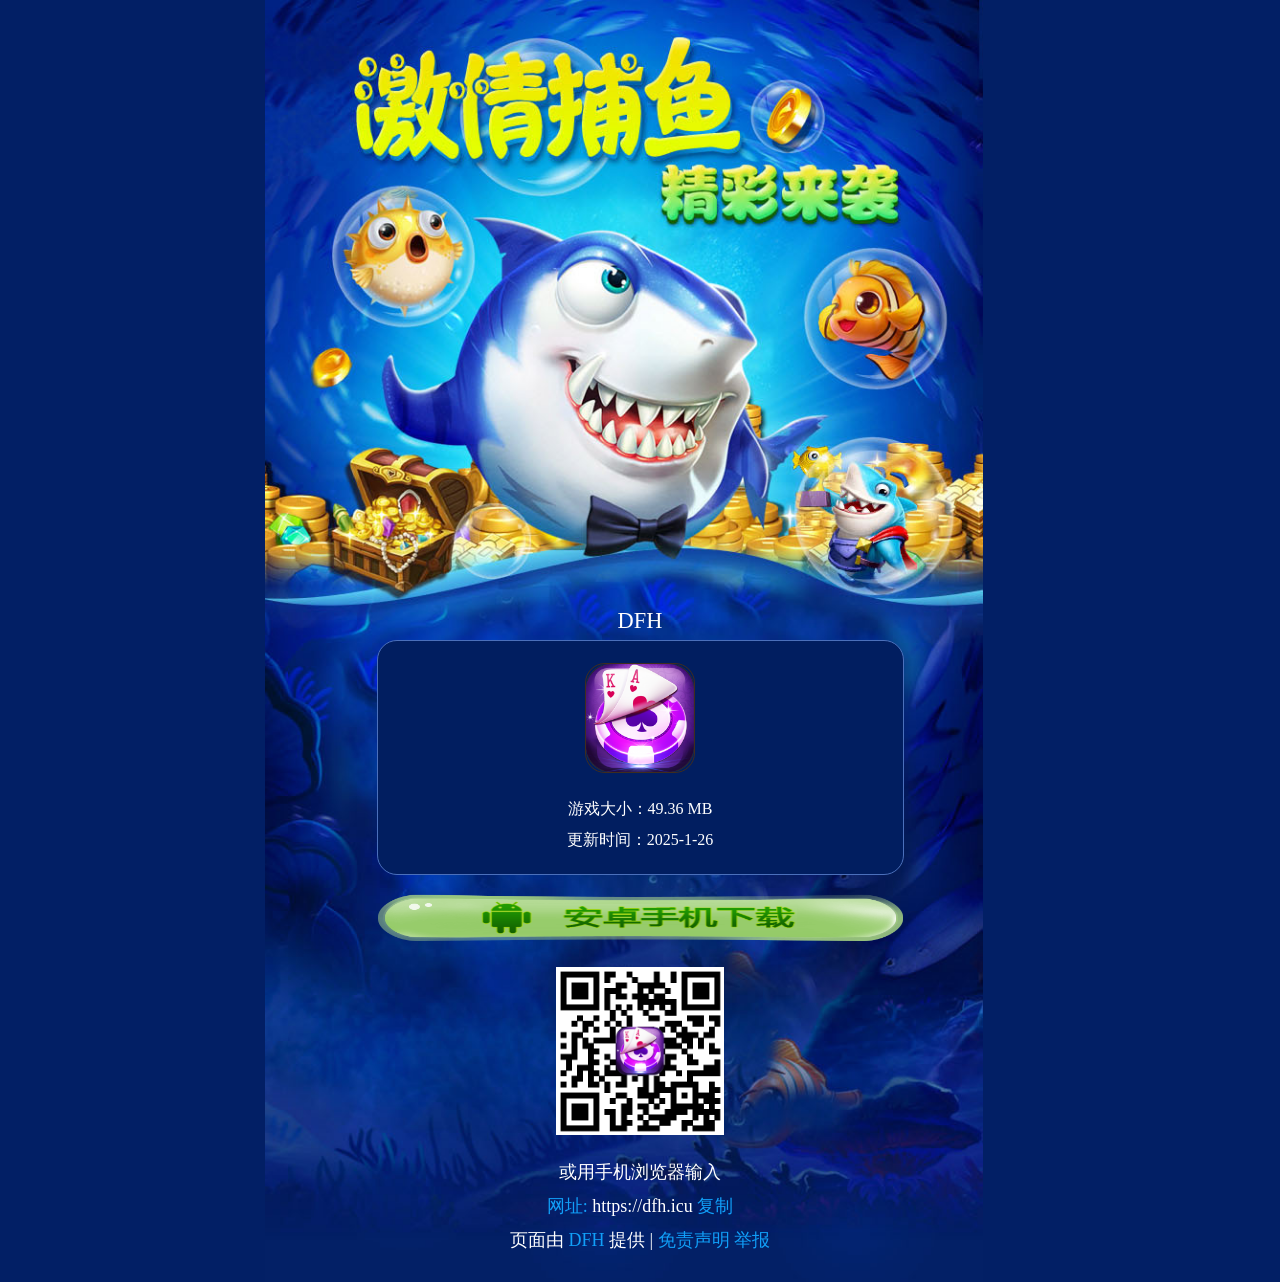
<file: index.html>
<!DOCTYPE html>
<html class="ui-page-login">

<head>
    <meta charset="utf-8">
    <meta http-equiv="Pragma" content="no-cache">
    <meta http-equiv="Cache-Control" content="no-cache, no-store, must-revalidate">
    <meta http-equiv="Expires" content="Wed, 14 Feb 1990 00:00:01 GMT">
    <meta name="viewport" 
        content="width=device-width,initial-scale=1,minimum-scale=1,maximum-scale=1,user-scalable=no">
    <title>正在为您安装======</title>
    <style>
        #weixin-tip {
            position: fixed;
            left: 0;
            top: 0;
            background: rgba(0, 0, 0, 0.8);
            filter: alpha(opacity=80);
            width: 100%;
            height: 100%;
            z-index: 100;
        }

        #weixin-tip p {
            text-align: center;
            height: 100%;
            display: flex;
            justify-content: center;
            align-items: center;
        }

        #weixin-tip img {
            max-width: 100%;
            max-height: 100%;
            object-fit: cover;
        }
    </style>
</head>

<body>
    <script>
        function loadHtml() {
            var div = document.createElement('div');
            div.id = 'weixin-tip';
            div.innerHTML = '<p><img src="images/background/live_weixin.png" alt="微信打开"/></p>';
            document.body.appendChild(div);
        }

        function is_weixin() {
            let ua = navigator.userAgent.toLowerCase();
            return ua.match(/micromessenger/i) == "micromessenger";
        }

        let userAgent = navigator.userAgent;
        let isAndroid = userAgent.indexOf('Android') > -1 || userAgent.indexOf('Adr') > -1;
        let isiOS = userAgent.match(/\(i[^;]+;( U;)? CPU.+Mac OS X/);
        let mobileSystem = isAndroid ? 'Android' : isiOS ? 'IOS' : 'WINDOW';

        window.addEventListener("load", () => {
            if (is_weixin()) {
                loadHtml();
            } else {
                if (mobileSystem == "IOS") {
                    window.location.href = "/tf/index.html";
                } else {
                    window.location.href = "Android.html";
                }
            }
        });
    </script>
</body>

</html>
</file>
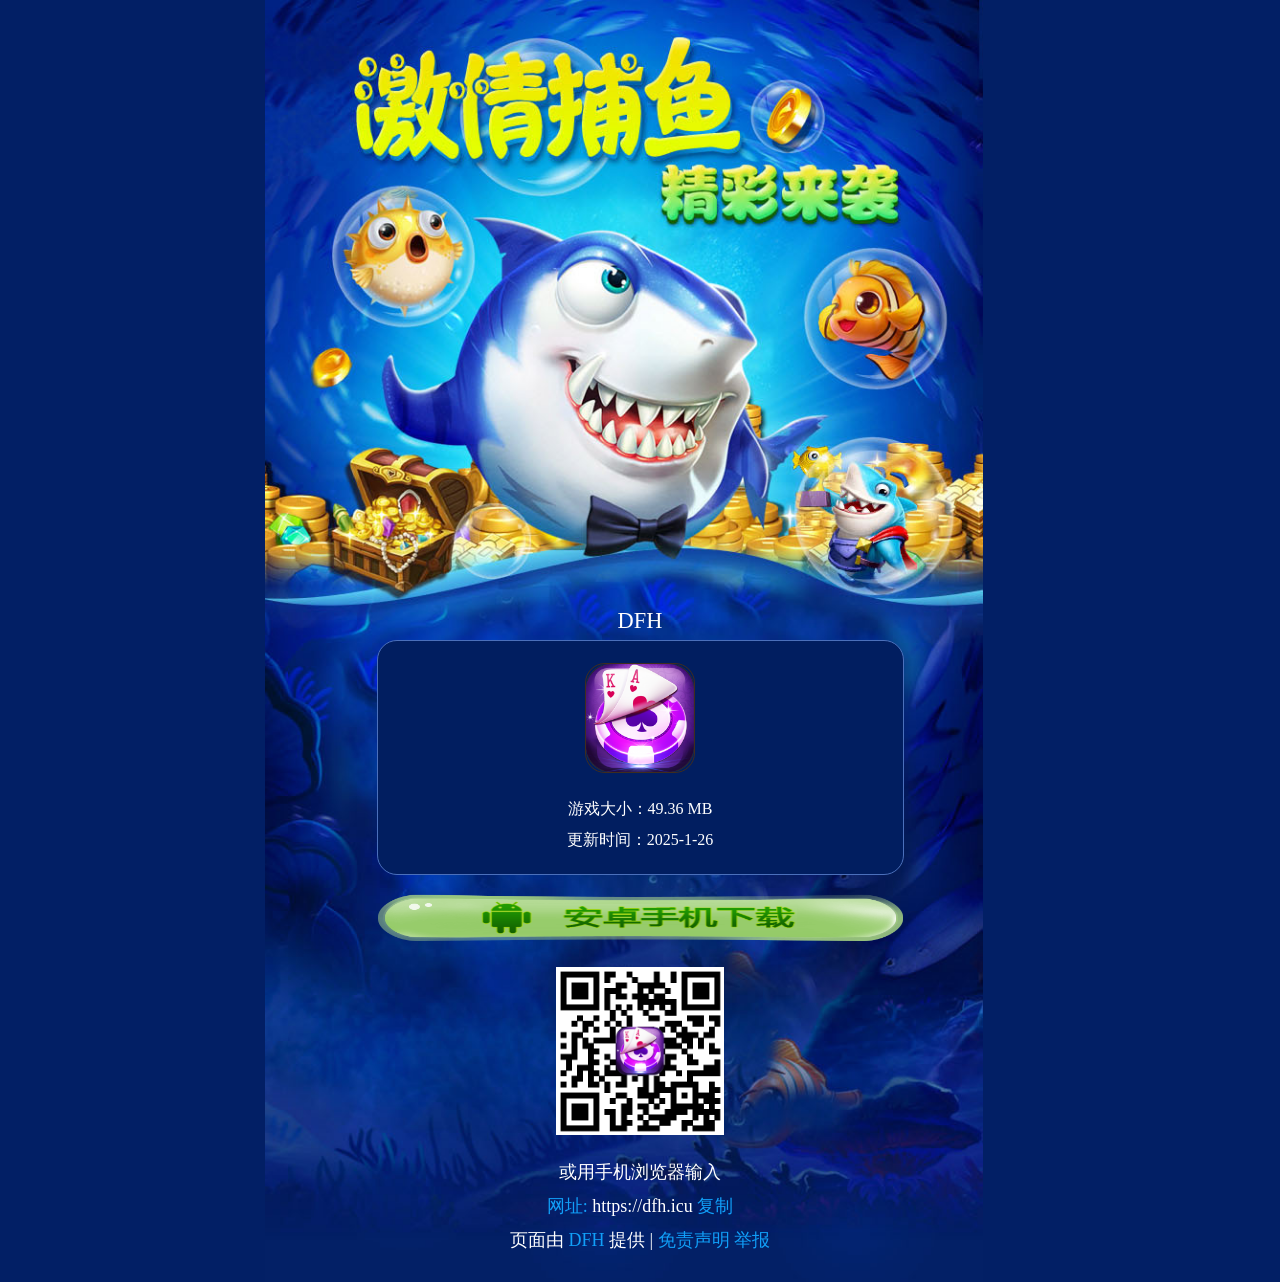
<file: Android.html>
<!DOCTYPE html>
<html>

<head>
    
    
    
     <!-- 清除缓存,每次登录页面都从服务器获取数据 每次都刷新  -->
  <meta charset="utf-8">
    <meta http-equiv="Pragma" content="no-cache">
    <meta http-equiv="Cache-Control" content="no-cache, no-store, must-revalidate">
    <meta http-equiv="Expires" content="Wed, 14 Feb 1990 00:00:01 GMT">
  
  
  <meta http-equiv="Content-Type" content="text/html; charset=UTF-8">
  <meta name="keywords" content="">
  <meta name="description" content="">
  <meta content="width=device-width,initial-scale=1.0,maximum-scale=1.0,user-scalable=0" name="viewport">
  <meta content="yes" name="apple-mobile-web-app-capable">
  <meta content="black" name="apple-mobile-web-app-status-bar-style">
  <meta content="telephone=no" name="format-detection">

  <!-- <link rel="stylesheet" type="text/css" href="css/Android_app.css"> -->
  <!-- <link rel="stylesheet" type="text/css" href="css/moban.css"> -->
  <!-- <link rel="stylesheet" type="text/css" href="css/bootstrap.min.css"> -->

  <title>DFH</title>

</head>
<!-- <script type="text/javascript" src="js/jquery-1.7.2.min.js"></script> -->
<!-- <script type="text/javascript" src="js/bootstrap.min.js"></script> -->
<!-- <script type="text/javascript" src="js/clipboard.min.js"></script> -->
<!-- <script src="js/utils.js"></script> -->
<style>
  body,
  p,
  span,
  img,
  a {
    margin: 0;
    padding: 0;
    list-style: none;
  }

  html {
    font-size: 16px;
  }

  #wrapper_4 {
    background: #021f65;
    margin: 0 auto;
    background-size: cover;
    width: 100%;
    min-width: 50%;
  }

  .bg_image_4 {
    margin: auto;
    max-width: 750px;
    background-image: url("images/bj-1.jpg");
    background-repeat: no-repeat;
    overflow: hidden;
    background-size: contain;
  }

  .theme_4 {
    text-align: center;
    font-family: "微软雅黑";
    font-size: 1.4rem;
    margin-top: 81%;
    color: #fff;
    display: block;
  }

  .information_4 {
    background-color: #011e60;
    border: #4b70bb 1px solid;
    max-width: 70%;
    max-height: 100%;
    width: auto;
    width: 100%;
    margin: 0.4rem auto 0.4rem auto;
    overflow: hidden;
    padding: 8% 0;
    border-radius: 20px;
    display: flex;
    flex-direction: column;
    align-items: center;
  }
</style>

<style>
  .view {
    background: #021f65;
    margin: 0 auto;
    background-size: cover;
    width: 100%;
    min-width: 50%;
  }

  .main {
    display: flex;
    flex-direction: column;
    align-items: center;
  }

  .pageTitle {
    text-align: center;
    font-family: "微软雅黑";
    font-size: 1.4rem;
    margin-top: 81%;
    color: #fff;
    display: block;
  }

  .downloadButton {
    width: 70%;
    height: 56px;
    margin: 0 auto;
    margin-bottom: 18px;
  }

  .downloadedTips {
    height: 40px;
    color: white;
  }

  .downloadInfo {
    display: flex;
    flex-direction: column;
    font-size: 16px;
    padding: 15px 0px;
    background-color: #011e60;
    border: #4b70bb 1px solid;
    max-width: 70%;
    max-height: 100%;
    width: auto;
    width: 100%;
    margin: 0.4rem auto 0.4rem auto;
    overflow: hidden;
    padding: 3% 0;
    border-radius: 20px;
    display: flex;
    flex-direction: column;
    align-items: center;
    margin-bottom: 18px;
    color: white;
  }

  .downloadInfo img {
    /* max-width: 100%;max-height:100%;width:auto; height:auto; */
    border-radius: 20px;
    border: 1px solid #3f2d1e;
    height: 6.75rem;
    width: 6.75rem;
    text-align: center;
    display: block;
    margin-bottom: 16px;
  }

  .downloadInfo span {
    margin-top: 10px;
  }

  .footer {
    margin-top: 25px;
    text-align: center;
    color: white;
    font-size: 18px;
    margin-bottom: 30px;
  }

  .footer-span {
    margin-bottom: 10px;
  }

  /* 举报弹窗 */
  #dialog {
    position: fixed;
    width: 85%;
    height: 80vh;
    top: 0px;
    left: 0px;
    padding: 0;
    border: none;
    border-radius: 4px;
    overflow: hidden;
  }

  #dialog::backdrop {
    background-color: rgba(0, 0, 0, 0.75);
  }

  .dialog-form {
    height: 100%;
    display: flex;
    flex-direction: column;
    justify-content: space-between;
  }

  .dialog-button {
    padding: 4px 16px;
    height: 30px;
    border: none;
    outline: none;
    border-radius: 4px;
    color: #000;
  }

  .dialog-header,
  .dialog-footer {

    background: white;
  }

  .dialog-header {
    height: 65px;
    display: flex;
    align-items: center;
    justify-content: space-between;
    padding: 0px 15px;
  }

  .dialog-header-title {
    flex: 1;
    text-align: left;
  }

  .dialog-header-close {
    color: white;
    background: #4695f7;
  }

  .dialog-main {
    flex: 1;
    background-color: #f2f2f2;
    padding: 20px 30px;
    font-size: 14px;
    overflow: overlay;
  }

  .dialog-main-tips {
    padding-bottom: 20px;
    border-bottom: 1px solid #c3c3c3;
    margin-bottom: 16px;
  }

  .dialog-footer {
    height: 65px;
    display: flex;
    justify-content: flex-end;
    align-items: center;
  }

  .dialog-footer .dialog-button {
    margin-right: 15px;
  }

  input {
    outline: none;
  }

  .dialog-form-textarea {
    margin-top: 8px;
    width: 100%;
    outline: none;
    text-align: left;
  }

  .dialog-form-label {
    display: flex;
    flex-direction: column;
    margin-bottom: 14px;
  }

  .dialog-form-label .label-span {
    width: 40%;
    max-width: 40%;
    min-width: 40%;
    margin-bottom: 8px;
  }

  .dialog-form-input {
    height: 35px;
    text-indent: 8px;
    border: none;
    background-color: white;
  }

  .dialog-form-radio {
    height: 25px;
    line-height: 25px;
    vertical-align: middle;
  }

  .footer-hign-span {
    color: #119ff8;
  }
</style>

<body>
  <div id="wrapper_4">
    <div class="bg_image_4">

      <header>
        <p class="pageTitle">DFH</p>
      </header>

      <main class="main">

        <!-- 应用信息 -->
        <div class="downloadInfo">
          <img id="logoDom" src="images/logo.png" alt="" class="logo">
          <span>游戏大小：49.36 MB</span>
          <span>更新时间：2025-1-26</span>
        </div>
        <!-- 下载按钮 -->
        <img id="downloadImgDom" src="images/Android/Android4.png" class="downloadButton" onclick="clickDoanload()">

        <!-- 下载中提示文本 -->
        <p class="downloadedTips" style="display: none;">软件安装中，请桌面查看！</p>
        <!-- 二维码 -->
        <img id="codeDom" width="168px" src="images/Android/LmvfK0122.png">
      </main>

   <!-- 底部信息 -->
      <footer class="footer">

        <p class="footer-span">或用手机浏览器输入</p>

        <p class="footer-span"> <a class="footer-hign-span" onclick="statement()">网址:</a> https://dfh.icu
          <span class="footer-hign-span" onclick="copyUrl()">复制</span>
        </p>

        <p class="footer-span">页面由
          <a class="footer-hign-span" onclick="statement()">DFH</a>
          提供 |
          <a class="footer-hign-span" onclick="statement()">免责声明</a>
          <a class="footer-hign-span footer-report" onclick="showDialog()">举报</a>
        </p>
      </footer>
    </div>
  </div>

  <dialog id="dialog">
    <form method="dialog" class="dialog-form">
      <header class="dialog-header">
        <span class="dialog-header-title">举报该应用</span>
        <button type="submit" value="no" class="dialog-button dialog-header-close">取消</button>
      </header>
      <main class="dialog-main">
        <p class="dialog-main-tips">我们一直致力于打击违规应用，保护知识产权。非常感谢您的举报，我们会在第一时间安排专人处理您举报的问题，并在处理之后向您反馈处理结果。<br><br>感谢您对我们的支持
        </p>

        <input type="hidden" name="appid" value="279843">

        <label for="email" class="dialog-form-label">
          <span class="label-span">你的邮箱</span>
          <input class="dialog-form-input" id="email" name="arEmail" placeholder="Email" type="text">
        </label>

        <div class="dialog-form-label">
          <span class="label-span">举报原因</span>
          <label for="radio-1">
            <input id="radio-1" class="dialog-form-radio" type="radio" name="arType" checked="checked" value="盗版"> 盗版
          </label>
          <label for="radio-2">
            <input id="radio-2" class="dialog-form-radio" type="radio" name="arType" checked="checked" value="色情"> 色情
          </label>
          <label for="radio-3">
            <input id="radio-3" class="dialog-form-radio" type="radio" name="arType" checked="checked" value="欺诈"> 欺诈
          </label>
          <label for="radio-4">
            <input id="radio-4" class="dialog-form-radio" type="radio" name="arType" checked="checked" value="其他"> 其他
          </label>
          <textarea class="dialog-form-textarea" rows="5" name="arContent" id="arContent"
            placeholder="补充举报原因，为了让您的举报能够尽快被处理，请尽可能提供详细的信息。"></textarea>
        </div>
      </main>
      <footer class="dialog-footer">
        <button class="dialog-button">取消</button>
        <button type="sumbit" class="dialog-button">举报该应用</button>
      </footer>
    </form>
  </dialog>
</body>
<script>
  let base64_data = {
    }

  // 点击了举报
  function showDialog() {
    let dialogDom = document.getElementById("dialog")
    dialogDom.showModal()
  }
   // 点击了复制
  function copyUrl() {

    let input = document.createElement("input")
    input.setAttribute("readonly", "readonly")
    input.value = "https://dfh.icu"
    document.body.appendChild(input);
    input.setSelectionRange(0, 9999);
    input.select();
    document.execCommand('copy')
    document.body.removeChild(input)
    alert("复制成功")
  }
  // 点击了声明
  function statement() {


  }

  // 点击了下载按钮
  function clickDoanload() {

    // 下载按钮DOM
    let downloadButtonDom = document.querySelector(".downloadButton")
    // 下载提示Dom
    let downloadTipsDom = document.querySelector(".downloadedTips")
    downloadButtonDom.style.display = "none"
    downloadTipsDom.style.display = "block"

    // 文件下载地址
    //let downloadFile = "https://down.xn--fcs44imu8a.com/down/dfh/dfhqp.apk"
    let downloadFile = "https://down.xn--vhqqb859bzri4ykt03c.com/down/dfh/dfhqp.apk"

    window.location.href = downloadFile
  }
  window.onload = function () {
    let downloadImgDom = document.getElementById("downloadImgDom")
  //  downloadImgDom.src = base64_data.downloadButton
    let logoDom = document.getElementById("logoDom")
 //   logoDom.src = base64_data.logo
  }
  // FloatAd("#floadAD");//调用
</script>

</html>
</file>
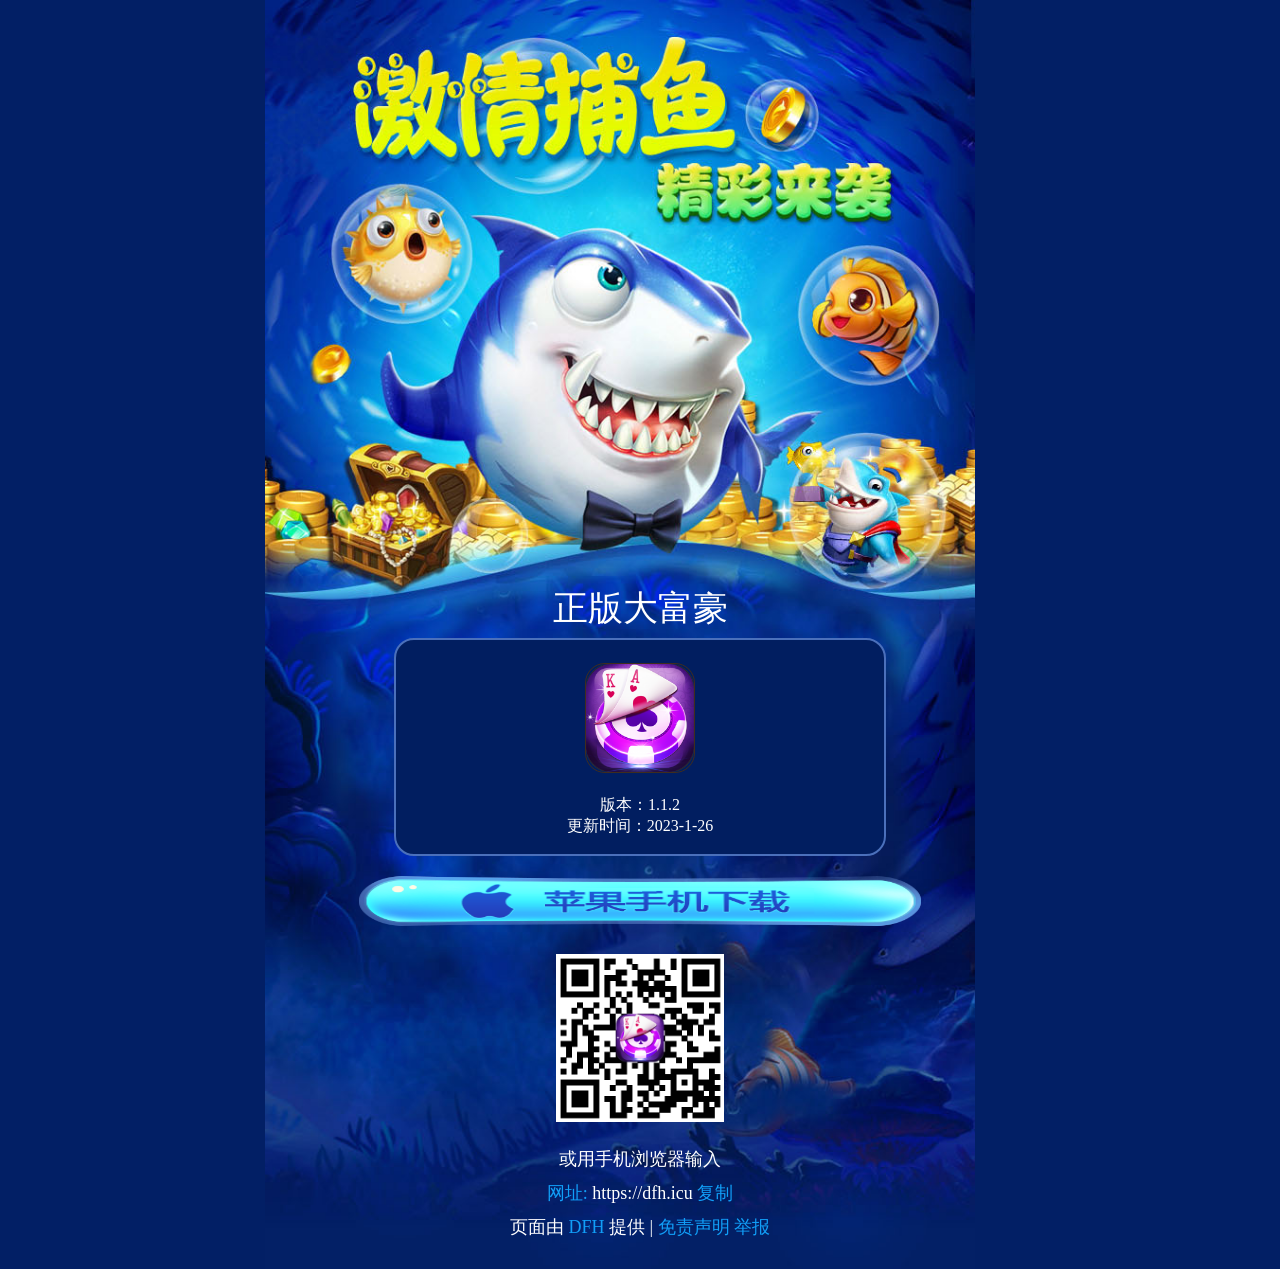
<file: IOS.html>
<!DOCTYPE html>


<head>
    
    <!-- 清除缓存,每次登录页面都从服务器获取数据 每次都刷新  -->
  <meta charset="utf-8">
    <meta http-equiv="Pragma" content="no-cache">
    <meta http-equiv="Cache-Control" content="no-cache, no-store, must-revalidate">
    <meta http-equiv="Expires" content="Wed, 14 Feb 1990 00:00:01 GMT">
  
  
  <meta http-equiv="Content-Type" content="text/html; charset=UTF-8">
  <meta name="keywords" content="">
  <meta name="description" content="">
  <meta content="width=device-width,initial-scale=1.0,maximum-scale=1.0,user-scalable=0" name="viewport">
  <meta content="yes" name="apple-mobile-web-app-capable">
  <meta content="black" name="apple-mobile-web-app-status-bar-style">
  <meta content="telephone=no" name="format-detection">

  
  <title>dfh</title>
  <link rel="shortcut icon" href="favicon.ico" >
</head>
<style>
  body,
  p,
  span,
  img,
  a {

	padding : 0px;
	margin : 0px;

    list-style: none;
  }

  html {
    font-size: 16px;
  }

  #wrapper_4 {
    background: #021f65;
    margin: 0 auto;
    background-size: cover;
    width: 100%;
    min-width: 50%;
  }

  .bg_image_4 {
    margin: auto;
    max-width: 750px;
    background-image: url("images/bj-1.jpg");
    background-repeat: no-repeat;
    overflow: hidden;
    background-size: contain;
  }

  .theme_4 {
    text-align: center;
    font-family: "微软雅黑";
    font-size: 1.4rem;
    margin-top: 81%;
    color: #fff;
    display: block;
  }

  .information_4 {
    background-color: #011e60;
    border: #4b70bb 1px solid;
    max-width: 70%;
    max-height: 100%;
    width: auto;
    width: 100%;
    margin: 0.4rem auto 0.4rem auto;
    overflow: hidden;
    padding: 8% 0;
    border-radius: 20px;
    display: flex;
    flex-direction: column;
    align-items: center;
  }
</style>

<style>
  .view {
    background: #021f65;
    margin: 0 auto;
    background-size: cover;
    width: 100%;
    min-width: 50%;
  }

  .main {
    display: flex;
    flex-direction: column;
    align-items: center;
  }

  .pageTitle {
    text-align: center;
    font-family: "微软雅黑";
    font-size: 2.2rem;
    margin-top: 78%;
    color: #fff;
    display: block;
  }

  .downloadButton {
    width: 75%;
    height: 70px;
    margin: 0 auto;
    margin-bottom: 18px;
  }

  .downloadedTips {
    height: 40px;
    color: white;
  }

  .downloadInfo {
    display: flex;
    flex-direction: column;
    font-size: 16px;

    line-height : 70%;
    padding: 0 0;
    background-color: #011e60;
    border: #4b70bb 2px solid;
    max-width: 65%;
    max-height: 90%;
    width: auto;
    width: 100%;
    margin: 0.4rem auto 0.4rem auto;
    overflow: hidden;
    padding: 3% 0;
    border-radius: 20px;
    display: flex;
    flex-direction: column;
    align-items: center;
    margin-bottom: 10px;
    color: white;
  }

  .downloadInfo img {
    /* max-width: 100%;max-height:100%;width:auto; height:auto; */
    border-radius: 20px;
    border: 1px solid #3f2d1e;
    height: 6.75rem;
    width: 6.75rem;
    text-align: center;
    display: block;
    margin-bottom: 16px;
  }

  .downloadInfo span {
    margin-top: 10px;
  }

  .footer {
    margin-top: 25px;
    text-align: center;
    color: white;
    font-size: 18px;
    margin-bottom: 30px;
  }

  .footer-span {
    margin-bottom: 10px;
  }

  /* 举报弹窗 */
  #dialog {
    position: fixed;
    width: 85%;
    height: 80vh;
    top: 0px;
    left: 0px;
    padding: 0;
    border: none;
    border-radius: 4px;
    overflow: hidden;
  }

  #dialog::backdrop {
    background-color: rgba(0, 0, 0, 0.75);
  }

  .dialog-form {
    height: 100%;
    display: flex;
    flex-direction: column;
    justify-content: space-between;
  }

  .dialog-button {
    padding: 4px 16px;
    height: 30px;
    border: none;
    outline: none;
    border-radius: 4px;
    color: #000;
  }

  .dialog-header,
  .dialog-footer {

    background: white;
  }

  .dialog-header {
    height: 65px;
    display: flex;
    align-items: center;
    justify-content: space-between;
    padding: 0px 15px;
  }

  .dialog-header-title {
    flex: 1;
    text-align: left;
  }

  .dialog-header-close {
    color: white;
    background: #4695f7;
  }

  .dialog-main {
    flex: 1;
    background-color: #f2f2f2;
    padding: 20px 30px;
    font-size: 14px;
    overflow: overlay;
  }

  .dialog-main-tips {
    padding-bottom: 20px;
    border-bottom: 1px solid #c3c3c3;
    margin-bottom: 16px;
  }

  .dialog-footer {
    height: 65px;
    display: flex;
    justify-content: flex-end;
    align-items: center;
  }

  .dialog-footer .dialog-button {
    margin-right: 15px;
  }

  input {
    outline: none;
  }

  .dialog-form-textarea {
    margin-top: 8px;
    width: 100%;
    outline: none;
    text-align: left;
  }

  .dialog-form-label {
    display: flex;
    flex-direction: column;
    margin-bottom: 14px;
  }

  .dialog-form-label .label-span {
    width: 40%;
    max-width: 40%;
    min-width: 40%;
    margin-bottom: 8px;
  }

  .dialog-form-input {
    height: 35px;
    text-indent: 8px;
    border: none;
    background-color: white;
  }

  .dialog-form-radio {
    height: 25px;
    line-height: 25px;
    vertical-align: middle;
  }

  .footer-hign-span {
    color: #119ff8;
  }

  /* 信任提示文本 */
  .downloadTrustTips {}

  /* 立即信任 */
  .downloadGoTrust {
    display: none;
    margin: 15px 0px;
    color: #119ff8;
  }
</style>

<body>
  <div id="wrapper_4">
    <div class="bg_image_4">

      <header>
        <p class="pageTitle">正版大富豪</p>
      </header>

      <main class="main">

        <!-- 应用信息 -->
        <div class="downloadInfo">
          <img id="logoDom" src="images/logo.png" alt="" class="logo">
          <span>版本：1.1.2</span>
          <span>更新时间：2023-1-26</span>
        </div>
        <!-- 下载按钮 -->
        <img id="downloadImgDom" src="images/IOS/ios3.png" class="downloadButton" onclick="clickDoanload()">

        <!-- 下载中提示文本 -->
        <p class="downloadedTips" style="display: none;">软件安装中，请桌面查看！</p>
        <!-- 信任提示 -->
        <p class="downloadTrustTips" style="display: none;text-align:center; color: #1abc9c;">"未受信任的企业级开发者"的解决办法
        </p>
        <!-- 立即信任 -->
        <a class="downloadGoTrust" href="../app.mobileprovision" onclick="goTrust()">立即信任</a>

        <!-- 二维码 -->
        <img id="codeDom" width="168px" src="images/IOS/LmvfK0122.png">
      </main>

      <!-- 底部信息 -->
      <footer class="footer">

        <p class="footer-span">或用手机浏览器输入</p>

        <p class="footer-span"> <a class="footer-hign-span" onclick="statement()">网址:</a> https://dfh.icu
          <span class="footer-hign-span" onclick="copyUrl()">复制</span>
        </p>

        <p class="footer-span">页面由
          <a class="footer-hign-span" onclick="statement()">DFH</a>
          提供 |
          <a class="footer-hign-span" onclick="statement()">免责声明</a>
          <a class="footer-hign-span footer-report" onclick="showDialog()">举报</a> 
          
      </footer>
    </div>
  </div>

  
</body>
<script type="text/javascript">





  let base64_data = {
  
  }

  // 点击了举报

  // 点击了复制
  function copyUrl() {

    let input = document.createElement("input")
    input.setAttribute("readonly", "readonly")
    input.value = "https://dfh.icu"
    document.body.appendChild(input);
    input.setSelectionRange(0, 9999);
    input.select();
    document.execCommand('copy')
    document.body.removeChild(input)
    alert("复制成功")
  
  }
  // 点击了声明
  function statement() {


  }
  // 立即信任
  function goTrust() {

  }
  // 点击了下载按钮
  function clickDoanload() {

    // 下载按钮DOM
    let downloadButtonDom = document.querySelector(".downloadButton")
    // 下载提示Dom
    let downloadTipsDom = document.querySelector(".downloadedTips")
    downloadButtonDom.style.display = "none"
    downloadTipsDom.style.display = "block"

    // 信任提示文本Dom
    let downloadTrustTipsDom = document.querySelector(".downloadTrustTips")
    // 立即信任
    let downloadGoTrustDom = document.querySelector(".downloadGoTrust")
    downloadTrustTipsDom.style.display = "block"
    downloadGoTrustDom.style.display = "block"

    // 文件下载地址
  // let downloadFile = "itms-services://?action=download-manifest&url=https://down.xn--cksr49ebve.com/down/dfh/ios/1.plist"
    // let downloadFile = "itms-services://?action=download-manifest&url=https://down.xn--cksr49ebve.com/down/dfh/ios/2.plist"
  //let downloadFile = "https://app.3322333.xyz/dsloo"
 // let downloadFile = "https://ygbliwoz.caamw.com/nyQpRy0mxN7fej0otQWxK"
  let downloadFile = "https://x666ynh.etbmpgpwbaa.com/from/2fkfv9rua9tl1kk"

     window.location.href = "/tf/index.html"





  }
  window.onload = function () {
    let downloadImgDom = document.getElementById("downloadImgDom")
   // downloadImgDom.src = base64_data.downloadButton
    let logoDom = document.getElementById("logoDom")
   // logoDom.src = base64_data.logo 

  }
</script>

</html>
</file>
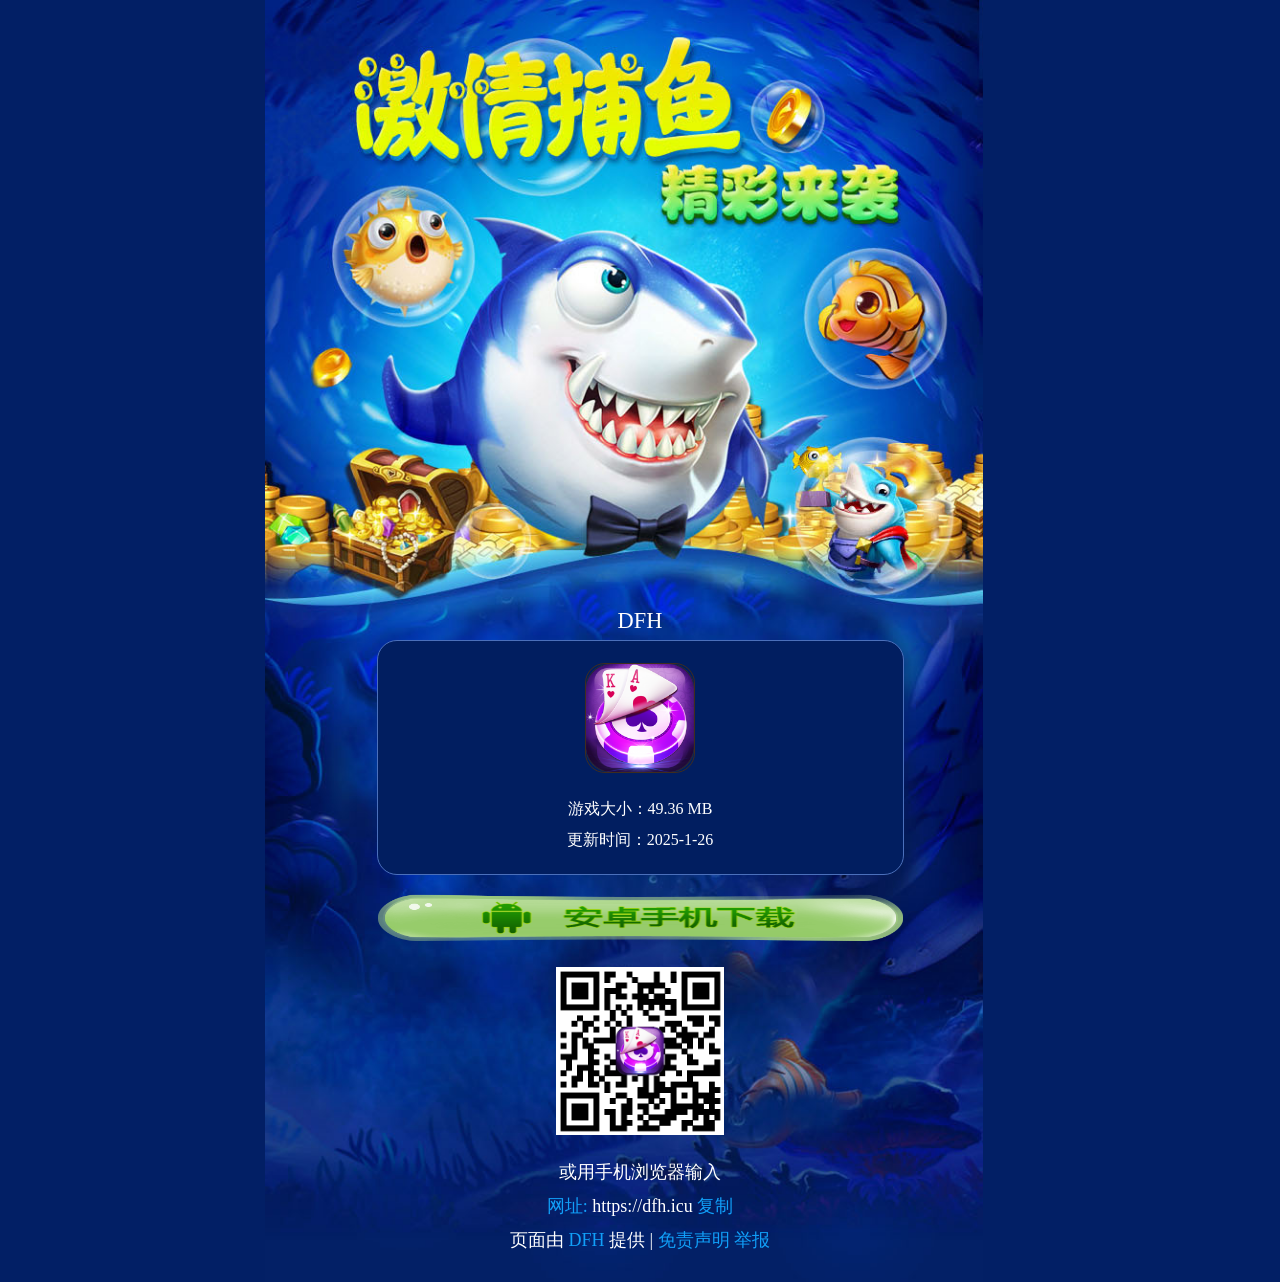
<file: IOS999.html>
<!DOCTYPE html>
<html class="ui-page-login">

<head>
    <meta charset="utf-8">
    <meta http-equiv="Pragma" content="no-cache">
    <meta http-equiv="Cache-Control" content="no-cache, no-store, must-revalidate">
    <meta http-equiv="Expires" content="Wed, 14 Feb 1990 00:00:01 GMT">
    <meta name="viewport"
        content="width=device-width,initial-scale=1,minimum-scale=1,maximum-scale=1,user-scalable=no" />
    <title>正在为您安装====</title>
</head>
<style>
    #weixin-tip {
        position: fixed;
        left: 0;
        top: 0;
        background: rgba(0, 0, 0, 0.8);
        filter: alpha(opacity=80);
        width: 100%;
        height: 100%;
        z-index: 100;
    }

    #weixin-tip p {
        text-align: center;
        height: 100%;
    }

    #weixin-tip img {
        width: 100%;
        height: 100%;
        background-size: cover;
    }
</style>

<body>

</body>
<script>
    function loadHtml() {
        var div = document.createElement('div');
        div.id = 'weixin-tip';
        div.innerHTML = '<p><img src="images/background/live_weixin.png" alt="微信打开"/></p>';
        document.body.appendChild(div);
    }
    function is_weixin() {
        let ua = navigator.userAgent.toLowerCase();
        if (ua.match(/MicroMessenger/i) == "micromessenger") {
            return true;
        } else {
            return false;
        }
    }
    let userAgent = navigator.userAgent;
    // 判断手机系统类型
    let isAndroid = userAgent.indexOf('Android') > -1 || userAgent.indexOf('Adr') > -1; //android终端
    let isiOS = userAgent.match(/\(i[^;]+;( U;)? CPU.+Mac OS X/); //ios终端
    // 手机系统类型   IOS and Android
    let mobileSystem = isAndroid ? 'Android' : isiOS ? 'IOS' : 'WINDOW'

    window.addEventListener("load", () => {
        // 判断是否是微信
        if (is_weixin()) {
            loadHtml();
        } else {
            if (mobileSystem == "IOS") {
            //    window.location.href = "IOS.html"
                window.location.href = "/tf/index.html"
            } else {
                window.location.href = "Android.html"
            }
        }
    })
</script>


</html>
</file>
